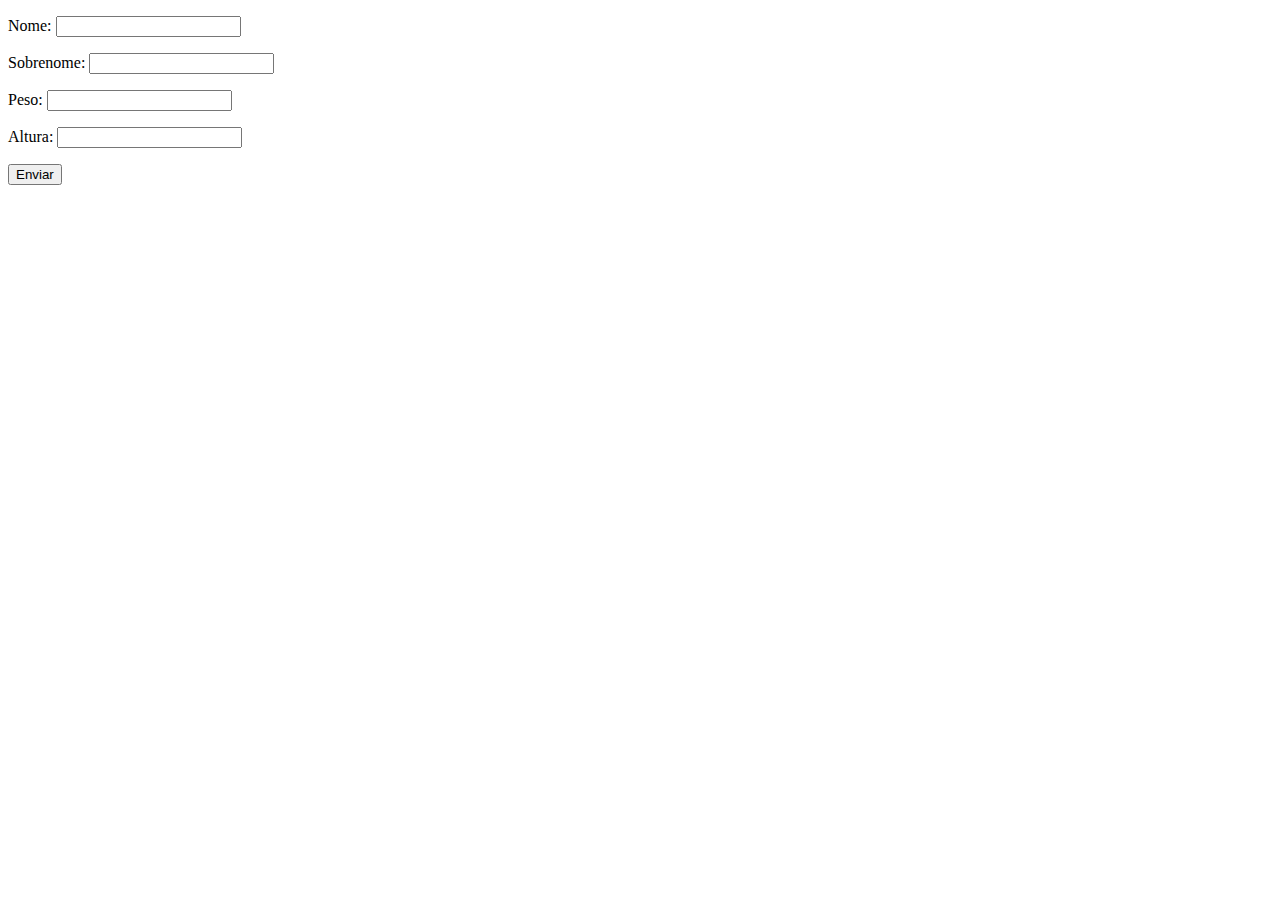
<file: Js/aula20/index.html>
<!DOCTYPE html>
<html lang="pt-BR">
<head>
    <meta charset="UTF-8">
    <meta name="viewport" content="width=device-width, initial-scale=1.0">
    <title>Formulário</title>
</head>
<body>
    <form class="form" action="" method="get">
        <p>Nome: <input type="text" class="nome"></p>
        <p>Sobrenome: <input type="text" class="sobrenome"></p>
        <p>Peso: <input type="text" class="peso"></p>
        <p>Altura: <input type="text" class="altura"></p>
        <button>Enviar</button>
    </form>

    <div class="resultado"></div>
    <script src="js/script.js"></script>
</body>
</html>
</file>
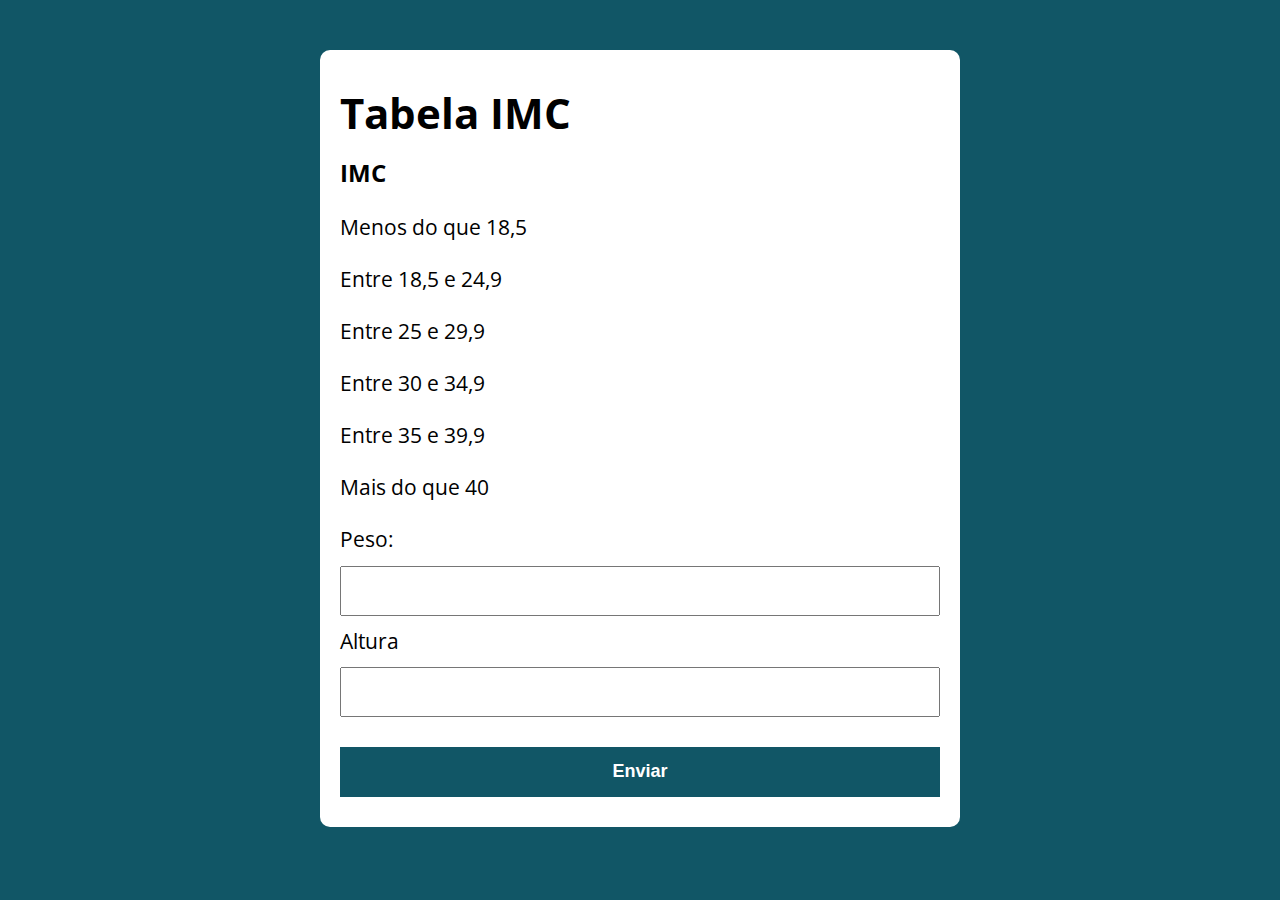
<file: Js/aula26/index.html>
<!DOCTYPE html>
<html lang="pt-BR">

<head>
    <meta charset="UTF-8">
    <meta name="viewport" content="width=device-width, initial-scale=1.0">
    <title>IMC: Cálculo de Massa Corporal</title>
    <link rel="stylesheet" href="./assets/css/style.css">
</head>

<body>
    <section class="container">
        <h1>Tabela IMC</h1>
        
        <h3>IMC</h2>
        <p>Menos do que 18,5</p>
        <p>Entre 18,5 e 24,9</p>
        <p>Entre 25 e 29,9</p>
        <p>Entre 30 e 34,9</p>
        <p>Entre 35 e 39,9</p>
        <p>Mais do que 40</p>

        <form action="/" id="formulario" method="POST">
            <label for="peso">Peso:</label>
            <input type="text" id="peso" name="peso">

            <label for="altura">Altura</label>
            <input type="text" id="altura" name="altura">

            <button type="submit">Enviar</button>
        </form>

        <div id="resultado"></div>

    </section>
    <script src="./assets/js/main.js"></script>
</body>

</html>
</file>
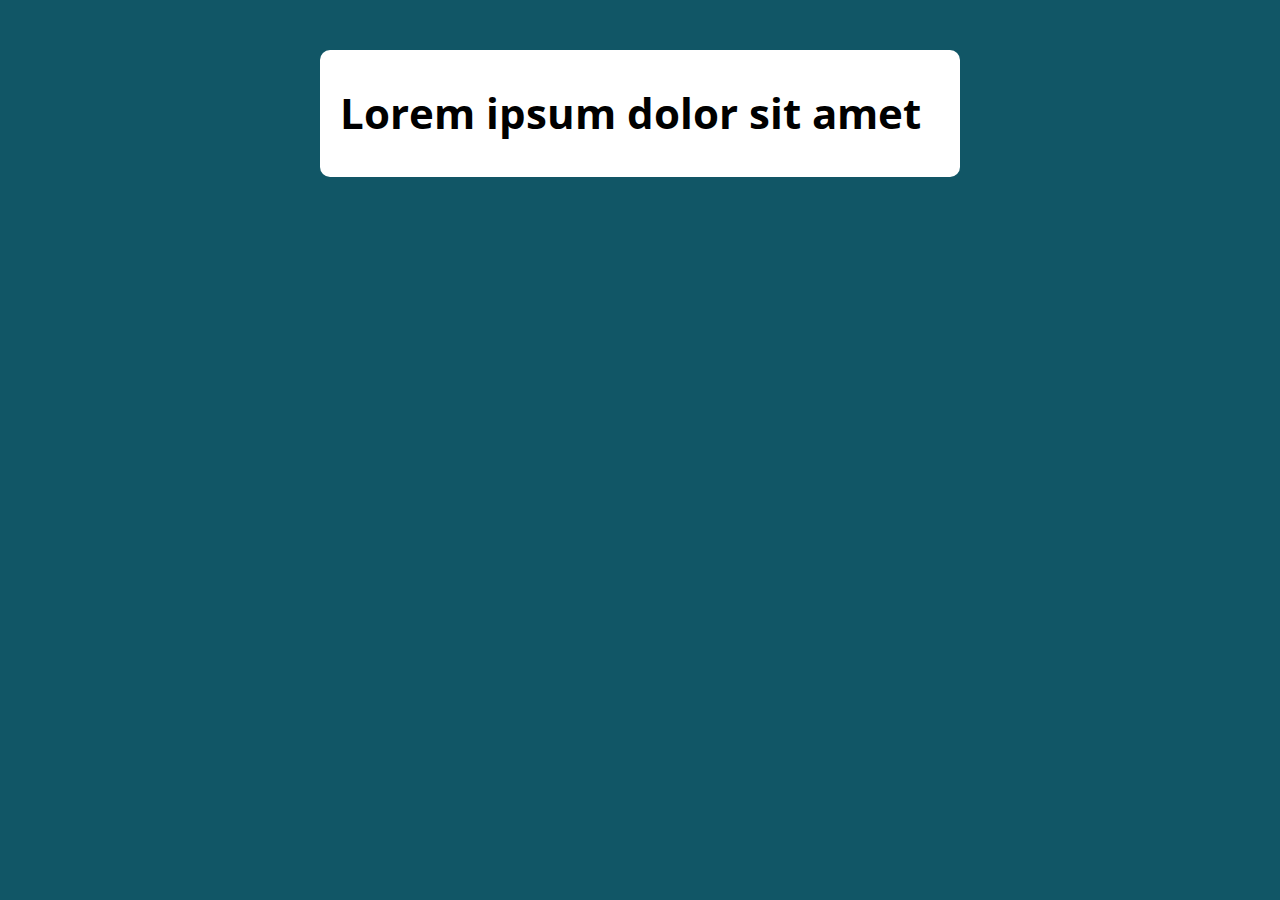
<file: Js/aula30/index.html>
<!DOCTYPE html>
<html lang="pt-BR">
<head>
    <meta charset="UTF-8">
    <meta name="viewport" content="width=device-width, initial-scale=1.0">
    <title>Modelo</title>
    <link rel="stylesheet" href="./assets/css/style.css">
</head>
<body>
    <section class="container">
        <h1>Lorem ipsum dolor sit amet</h1>

    </section>
    <script src="./assets/js/main.js"></script>
</body>
</html>
</file>
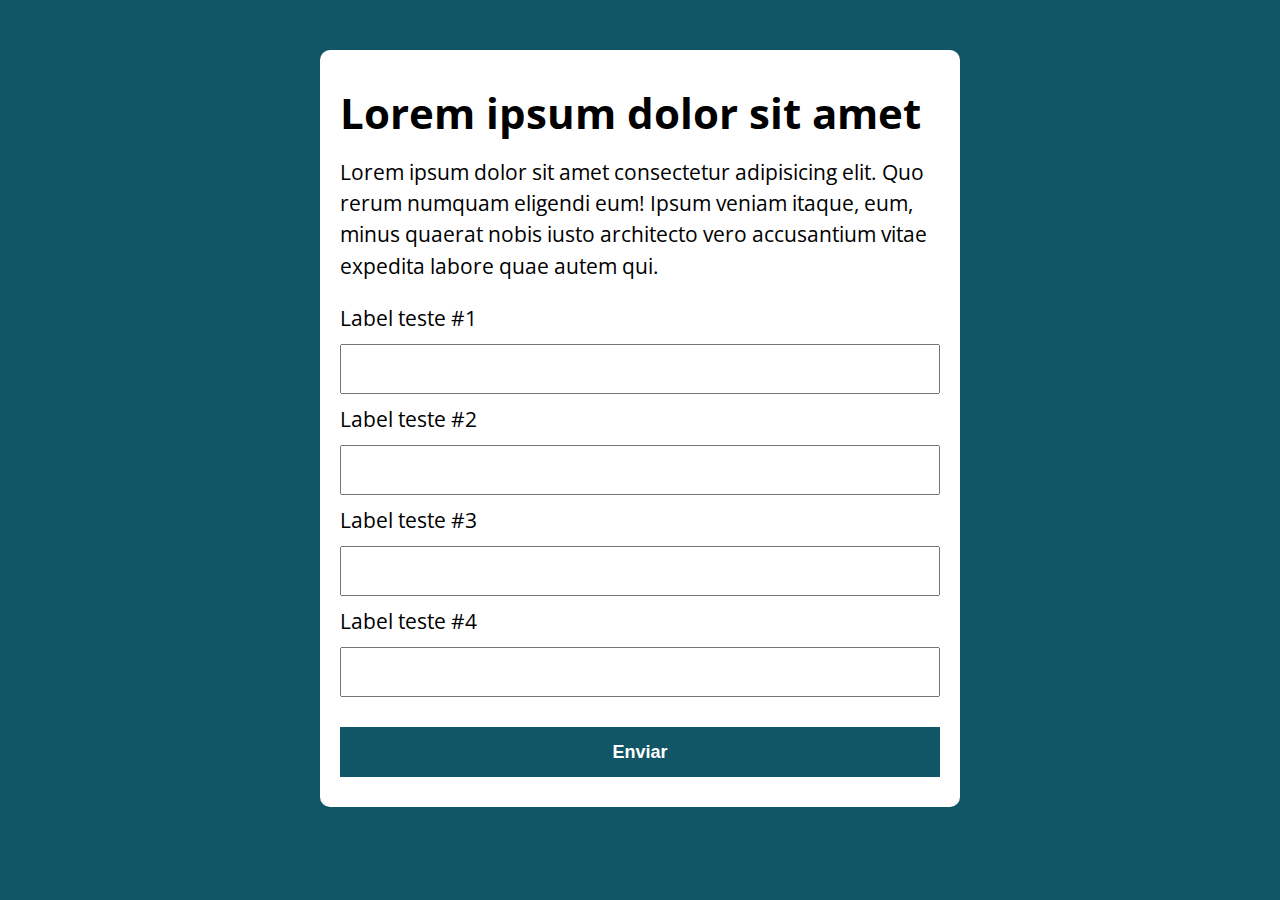
<file: Js/modelo/index.html>
<!DOCTYPE html>
<html lang="pt-BR">
<head>
    <meta charset="UTF-8">
    <meta name="viewport" content="width=device-width, initial-scale=1.0">
    <title>Modelo</title>
    <link rel="stylesheet" href="./assets/css/style.css">
</head>
<body>
    <section class="container">
        <h1>Lorem ipsum dolor sit amet</h1>
        <p>
            Lorem ipsum dolor sit amet consectetur adipisicing elit. Quo rerum numquam eligendi eum! Ipsum veniam itaque, eum, minus quaerat nobis iusto architecto vero accusantium vitae expedita labore quae autem qui.
        </p>

        <form action="">
            <label for="input-teste-1">Label teste #1</label>
            <input type="text" id="input-teste-1">

            <label for="input-teste-2">Label teste #2</label>
            <input type="password" id="input-teste-2">

            <label for="input-teste-3">Label teste #3</label>
            <input type="email" id="input-teste-3">

            <label for="input-teste-4">Label teste #4</label>
            <input type="number" id="input-teste-4">

            <button>Enviar</button>
        </form>

    </section>
    <script src="./assets/js/main.js"></script>
</body>
</html>
</file>
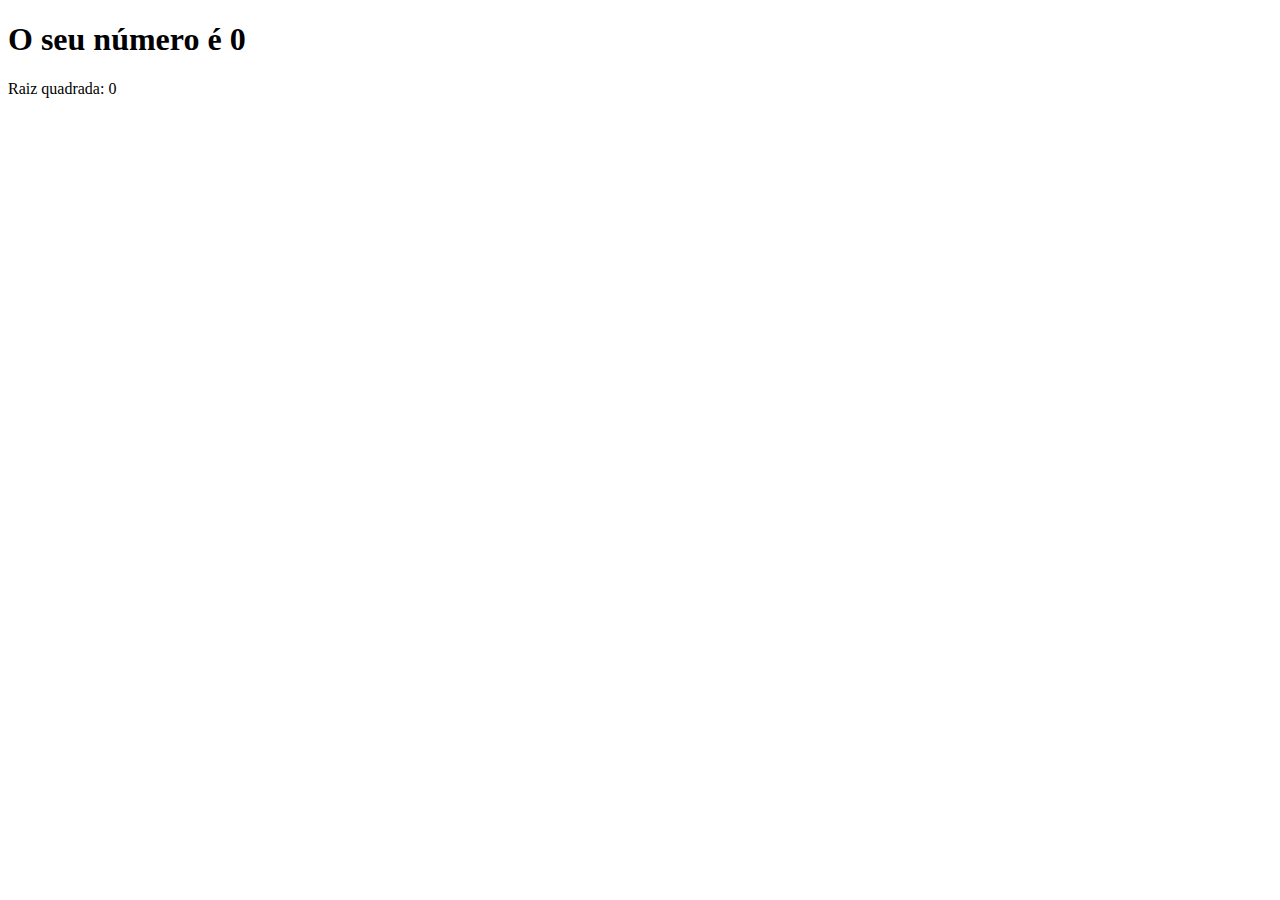
<file: Js/aula15/ex/index.html>
<!DOCTYPE html>
<html lang="pt-BR">
<head>
    <meta charset="UTF-8">
    <meta name="viewport" content="width=device-width, initial-scale=1.0">
    <title>Exercícios</title>
</head>
<body>
    <section>
        <h1>O seu número é <span id="numero-titulo">0</span></h1>
        <div id="texto">Texto</div>
    </section>

    <script src="js/script.js"></script>
</body>
</html>
</file>
<file: Js/aula26/assets/css/style.css>
@import url('https://fonts.googleapis.com/css2?family=Open+Sans:ital,wght@0,300..800;1,300..800&display=swap');

:root {
    --primary-color: rgb(17, 86, 102);
    --primary-color-darker: rgb(9, 48, 56);
}

* {
    box-sizing: border-box;
    outline: 0;
}

body {
    margin: 0;
    padding: 0;
    background: var(--primary-color);
    font-family: 'Open sans', sans-serif;
    font-size: 1.3em;
    line-height: 1.5em;
}

.container {
    max-width: 640px;
    margin: 50px auto;
    background: #fff;
    padding: 20px;
    border-radius: 10px;
}

form input,
form label,
form button {
    display: block;
    width: 100%;
    margin-bottom: 10px;
}

form input {
    font-size: 24px;
    height: 50px;
    padding: 0 20px;
}

form input:focus {
    outline: 1px solid var(--primary-color);
}

form button {
    border: none;
    background: var(--primary-color);
    color: #fff;
    font-size: 18px;
    font-weight: 700;
    height: 50px;
    cursor: pointer;
    margin-top: 30px;
}

form button:hover {
    background: var(--primary-color-darker);
}

.paragrafo-resultado,
.bad {
    background: rgb(109, 255, 182);
    padding: 10px 20px;
}

.bad {
    background: rgb(255, 150, 150);
}
</file>
<file: Js/aula30/assets/css/style.css>
@import url('https://fonts.googleapis.com/css2?family=Open+Sans:ital,wght@0,300..800;1,300..800&display=swap');

:root{
    --primary-color: rgb(17,86,102);
    --primary-color-darker: rgb(9,48,56);
}

*{
    box-sizing: border-box;
    outline: 0;
}

body{
    margin: 0;
    padding: 0;
    background: var(--primary-color);
    font-family: 'Open sans', sans-serif;
    font-size: 1.3em;
    line-height: 1.5em;
}

.container{
    max-width: 640px;
    margin: 50px auto;
    background: #fff;
    padding: 20px;
    border-radius: 10px;
}

form input, form label, form button{
    display: block;
    width: 100%; 
    margin-bottom: 10px;
}

form input{
    font-size: 24px;
    height: 50px;
    padding: 0 20px;
}

form input:focus{
    outline: 1px solid var(--primary-color);
}

form button{
    border: none;
    background: var(--primary-color);
    color:#fff;
    font-size: 18px;
    font-weight: 700;
    height: 50px;
    cursor: pointer;
    margin-top: 30px;
}

form button:hover{
    background: var(--primary-color-darker);
}
</file>
<file: Js/modelo/assets/css/style.css>
@import url('https://fonts.googleapis.com/css2?family=Open+Sans:ital,wght@0,300..800;1,300..800&display=swap');

:root{
    --primary-color: rgb(17,86,102);
    --primary-color-darker: rgb(9,48,56);
}

*{
    box-sizing: border-box;
    outline: 0;
}

body{
    margin: 0;
    padding: 0;
    background: var(--primary-color);
    font-family: 'Open sans', sans-serif;
    font-size: 1.3em;
    line-height: 1.5em;
}

.container{
    max-width: 640px;
    margin: 50px auto;
    background: #fff;
    padding: 20px;
    border-radius: 10px;
}

form input, form label, form button{
    display: block;
    width: 100%; 
    margin-bottom: 10px;
}

form input{
    font-size: 24px;
    height: 50px;
    padding: 0 20px;
}

form input:focus{
    outline: 1px solid var(--primary-color);
}

form button{
    border: none;
    background: var(--primary-color);
    color:#fff;
    font-size: 18px;
    font-weight: 700;
    height: 50px;
    cursor: pointer;
    margin-top: 30px;
}

form button:hover{
    background: var(--primary-color-darker);
}
</file>
